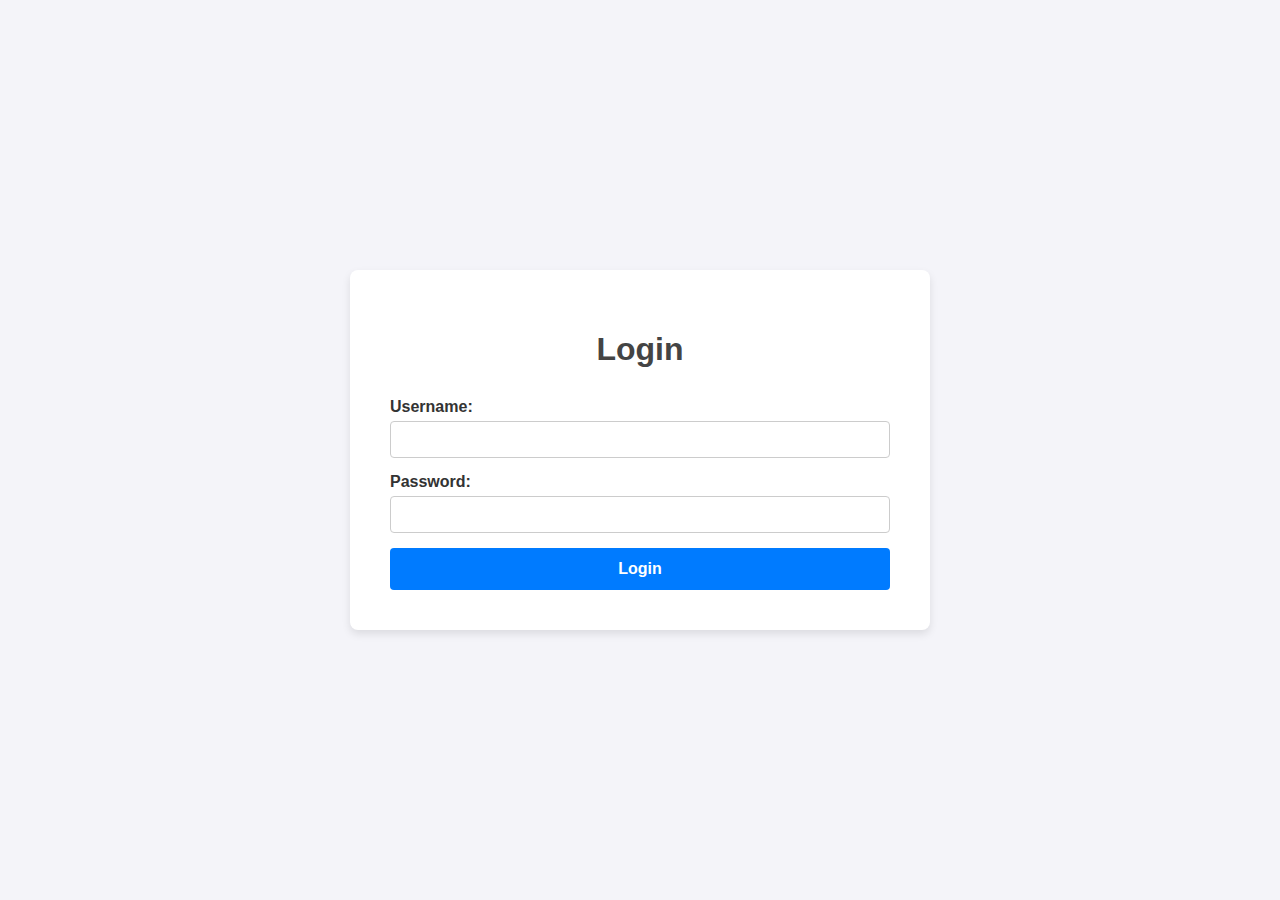
<file: index.html>
<!DOCTYPE html>
<html lang="ja">
<head>
    <meta charset="UTF-8">
    <meta name="viewport" content="width=device-width, initial-scale=1.0">
    <title>Login - My-Favorite-Anime-Station</title>
    <link rel="stylesheet" href="style.css">
</head>
<body>
    <div class="container">
        <h1>Login</h1>
        <form id="login-form">
            <div>
                <label for="username">Username:</label>
                <input type="text" id="username" required>
            </div>
            <div>
                <label for="password">Password:</label>
                <input type="password" id="password" required>
            </div>
            <button type="submit">Login</button>
        </form>
    </div>

    <script src="script.js"></script>
</body>
</html>
</file>
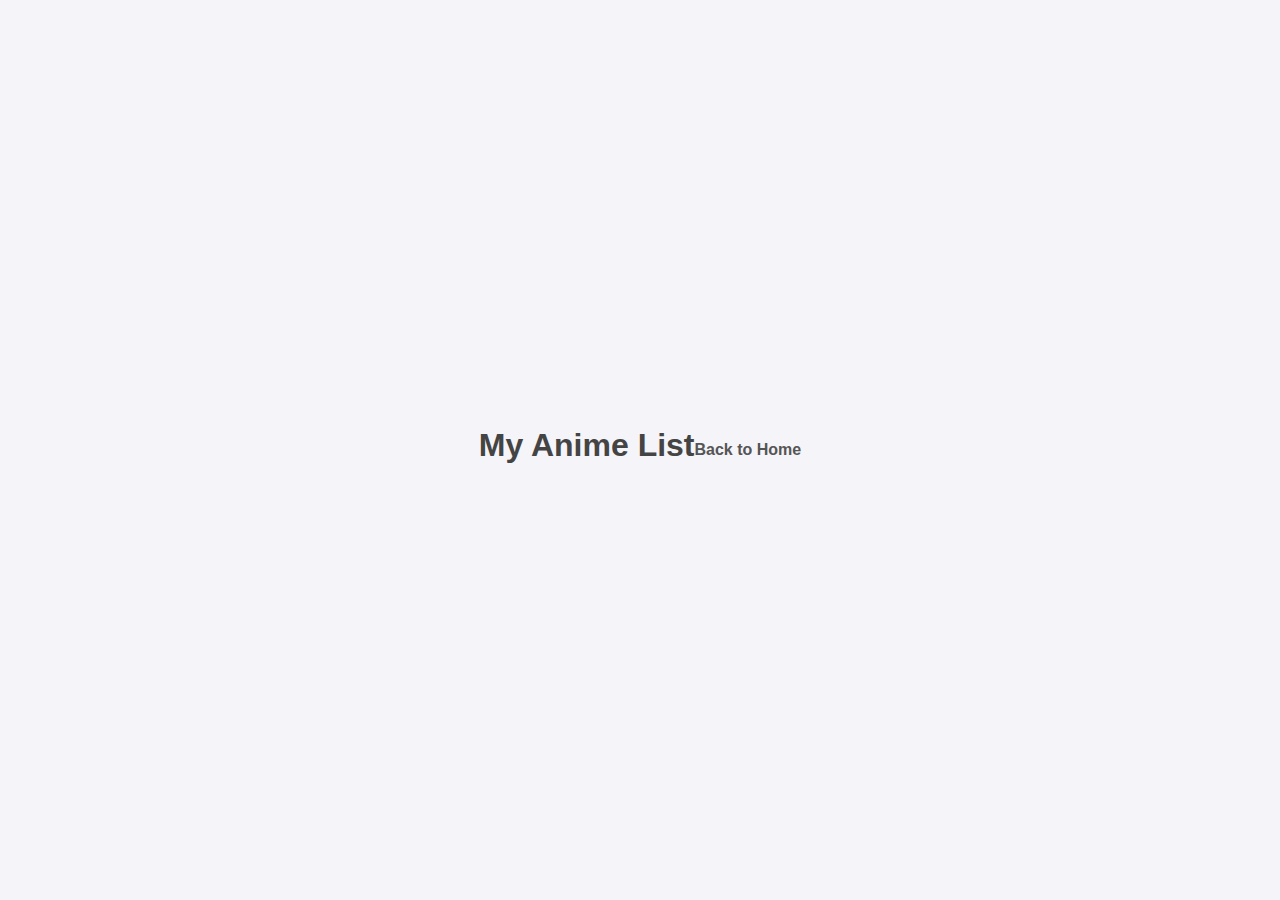
<file: Animation/anime-list.html>
<!DOCTYPE html>
<html lang="ja">
<head>
    <meta charset="UTF-8">
    <title>Anime List</title>
    <link rel="stylesheet" href="../style.css">
</head>
<body>
    <h1>My Anime List</h1>
    <p><a href="../home.html">Back to Home</a></p>
</body>
</html>
</file>
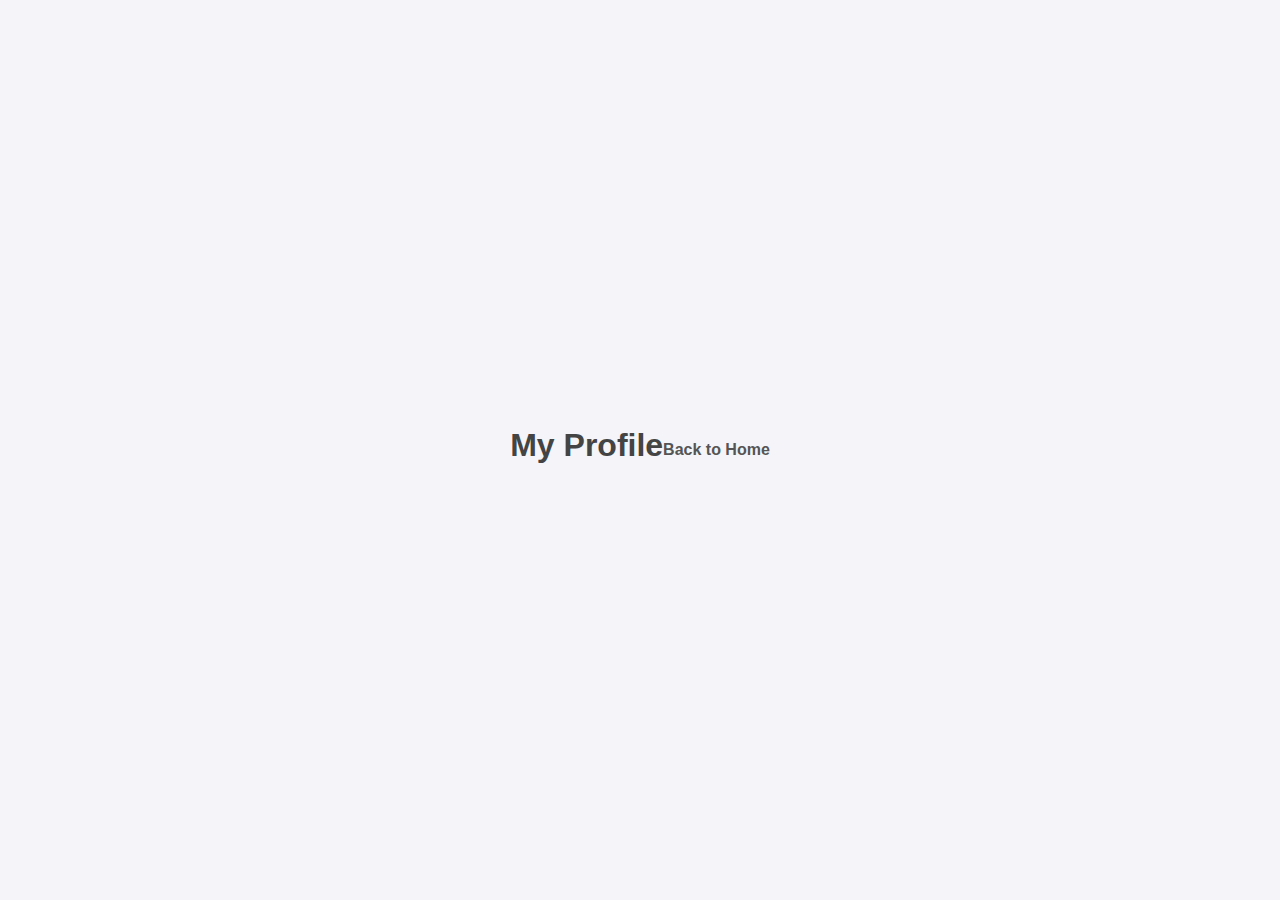
<file: Profile/profile.html>
<!DOCTYPE html>
<html lang="ja">
<head>
    <meta charset="UTF-8">
    <title>Profile</title>
    <link rel="stylesheet" href="../style.css">
</head>
<body>
    <h1>My Profile</h1>
    <p><a href="../home.html">Back to Home</a></p>
</body>
</html>
</file>
<file: style.css>
body {
    font-family: -apple-system, BlinkMacSystemFont, "Segoe UI", Roboto, "Helvetica Neue", Arial, sans-serif;
    background-color: #f4f4f9; /* 少しだけ色がついた背景 */
    color: #333; /* 基本の文字色 */
    margin: 0;
    padding: 20px;
    display: flex;
    justify-content: center;
    align-items: center;
    min-height: 100vh;
    box-sizing: border-box;
}

/* コンテンツを中央に配置するコンテナ */
.container {
    background-color: #ffffff; /* 白色の背景 */
    padding: 40px;
    border-radius: 8px; /* 角を丸くする */
    box-shadow: 0 4px 8px rgba(0, 0, 0, 0.1); /* 優しい影をつける */
    width: 100%;
    max-width: 500px;
    text-align: center;
}

/* 見出し (h1) のスタイル */
h1 {
    color: #444;
    margin-bottom: 30px;
}

/* --- ログインフォームのスタイル --- */
form div {
    margin-bottom: 15px;
    text-align: left;
}

label {
    display: block;
    margin-bottom: 5px;
    font-weight: bold;
}

input[type="text"],
input[type="password"] {
    width: 100%;
    padding: 10px;
    border: 1px solid #ccc;
    border-radius: 4px;
    box-sizing: border-box; /* paddingを含めた幅計算に */
}

button {
    width: 100%;
    padding: 12px;
    background-color: #007bff; /* 青系のボタン */
    color: white;
    border: none;
    border-radius: 4px;
    cursor: pointer; /* マウスカーソルを指マークに */
    font-size: 16px;
    font-weight: bold;
    transition: background-color 0.2s; /* ホバー時の色変化を滑らかに */
}

button:hover {
    background-color: #0056b3; /* ホバー時に少し暗い青に */
}

/* --- ホームページのナビゲーション --- */
nav ul {
    list-style-type: none; /* リストの黒点を消す */
    padding: 0;
}

nav ul li {
    margin: 15px 0;
}

nav ul li a {
    text-decoration: none; /* リンクの下線を消す */
    color: #007bff;
    font-size: 18px;
    font-weight: bold;
    transition: color 0.2s;
}

nav ul li a:hover {
    color: #0056b3;
}

/* --- 各サブページの「戻る」リンク --- */
p a {
    text-decoration: none;
    color: #555;
    font-weight: bold;
}

p a:hover {
    color: #000;
}
</file>
